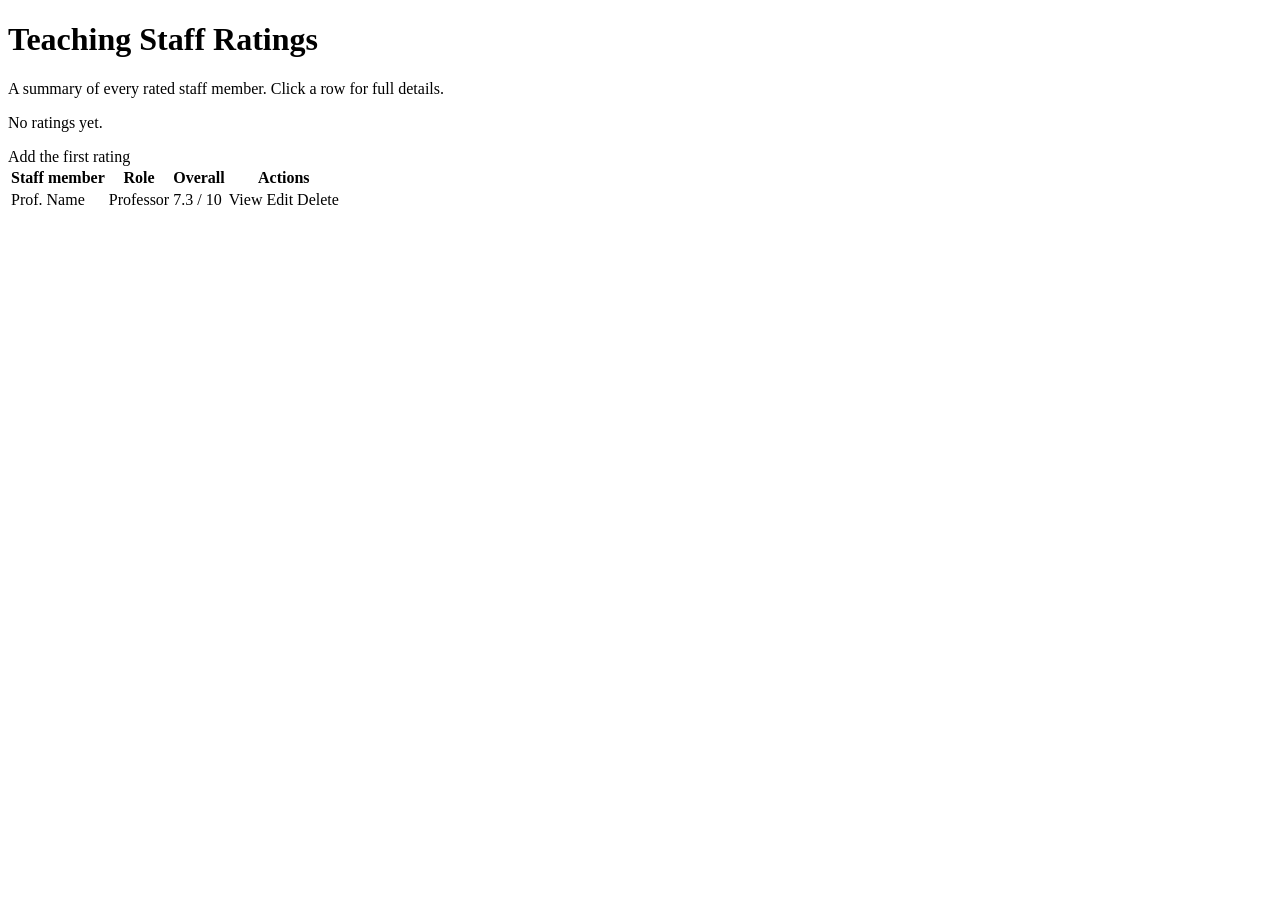
<file: src/main/resources/templates/index.html>
<!DOCTYPE html>
<html lang="en" xmlns:th="http://www.thymeleaf.org">
<head th:replace="~{fragments/layout :: head('All ratings')}"></head>
<body>
<nav th:replace="~{fragments/layout :: nav}"></nav>

<main class="container">
    <div th:replace="~{fragments/layout :: flash}"></div>

    <header class="page-head">
        <h1>Teaching Staff Ratings</h1>
        <p class="muted">A summary of every rated staff member. Click a row for full details.</p>
    </header>

    <div th:if="${#lists.isEmpty(ratings)}" class="empty">
        <p>No ratings yet.</p>
        <a class="btn btn--primary" th:href="@{/ratings/new}">Add the first rating</a>
    </div>

    <table th:unless="${#lists.isEmpty(ratings)}" class="table">
        <thead>
        <tr>
            <th>Staff member</th>
            <th>Role</th>
            <th class="num">Overall</th>
            <th class="actions-col">Actions</th>
        </tr>
        </thead>
        <tbody>
        <tr th:each="rating : ${ratings}">
            <td>

                <a th:href="@{/ratings/{id}(id=${rating.id})}" th:text="${rating.displayTitle}">Prof. Name</a>
            </td>
            <td>
                <span class="badge" th:text="${rating.roleType.label}">Professor</span>
            </td>
            <td class="num">
                <span class="score" th:text="${rating.overallScore}">7.3</span>
                <span class="muted">/ 10</span>
            </td>
            <td class="actions-col">
                <a class="btn btn--small" th:href="@{/ratings/{id}(id=${rating.id})}">View</a>
                <a class="btn btn--small" th:href="@{/ratings/{id}/edit(id=${rating.id})}">Edit</a>
                <a class="btn btn--small btn--danger" th:href="@{/ratings/{id}/delete(id=${rating.id})}">Delete</a>
            </td>
        </tr>
        </tbody>
    </table>
</main>

<footer th:replace="~{fragments/layout :: footer}"></footer>
</body>
</html>
</file>
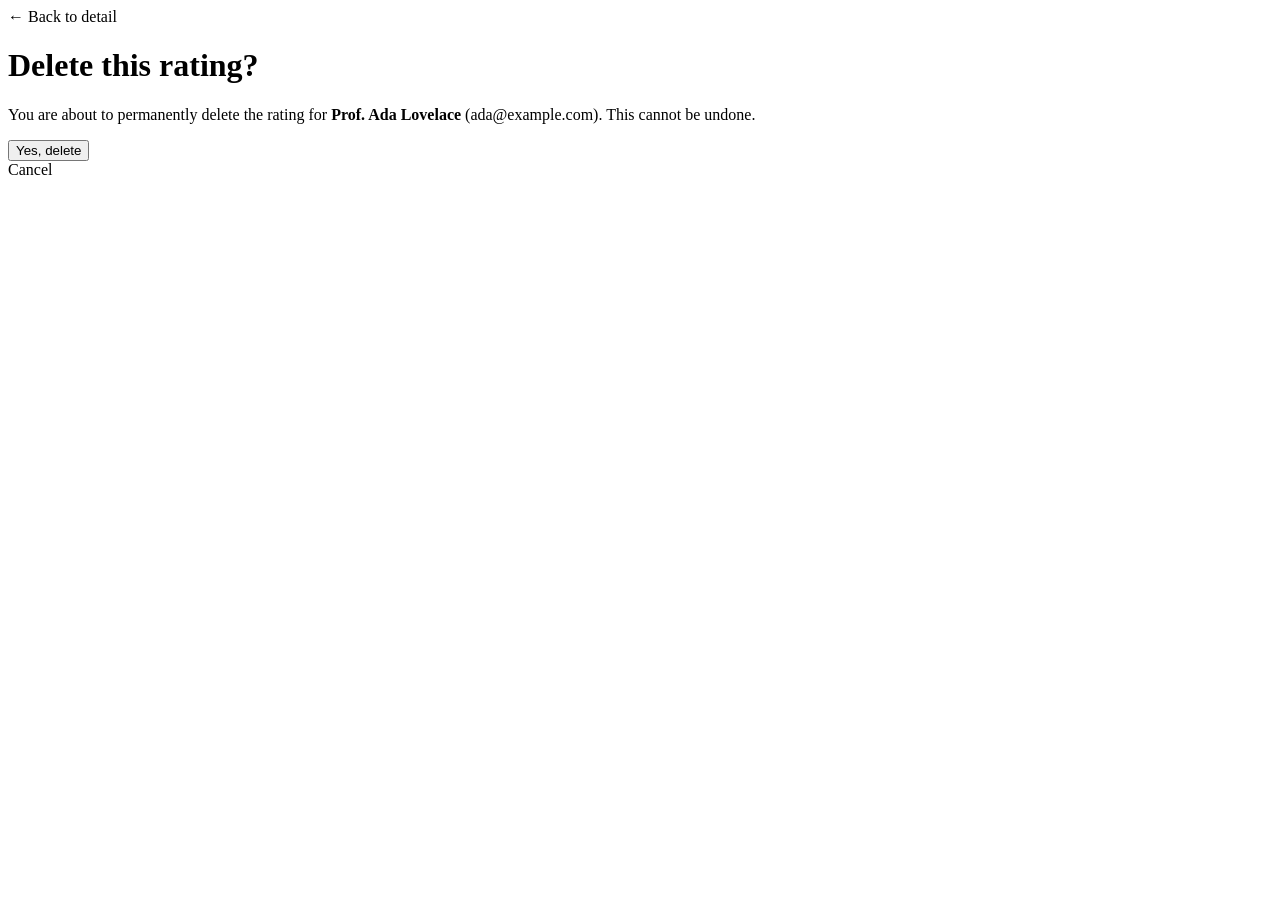
<file: src/main/resources/templates/delete.html>
<!DOCTYPE html>
<html lang="en" xmlns:th="http://www.thymeleaf.org">
<head th:replace="~{fragments/layout :: head('Confirm delete')}"></head>
<body>
<nav th:replace="~{fragments/layout :: nav}"></nav>

<main class="container container--narrow">
    <a class="back-link" th:href="@{/ratings/{id}(id=${rating.id})}">&larr; Back to detail</a>

    <div class="card">
        <h1>Delete this rating?</h1>
        <p>
            You are about to permanently delete the rating for
            <strong th:text="${rating.displayTitle}">Prof. Ada Lovelace</strong>
            (<span th:text="${rating.email}">ada@example.com</span>).
            This cannot be undone.
        </p>

        <div class="card__actions">

            <form th:action="@{/ratings/{id}/delete(id=${rating.id})}" method="post">
                <button type="submit" class="btn btn--danger">Yes, delete</button>
            </form>
            <a class="btn" th:href="@{/ratings/{id}(id=${rating.id})}">Cancel</a>
        </div>
    </div>
</main>

<footer th:replace="~{fragments/layout :: footer}"></footer>
</body>
</html>
</file>
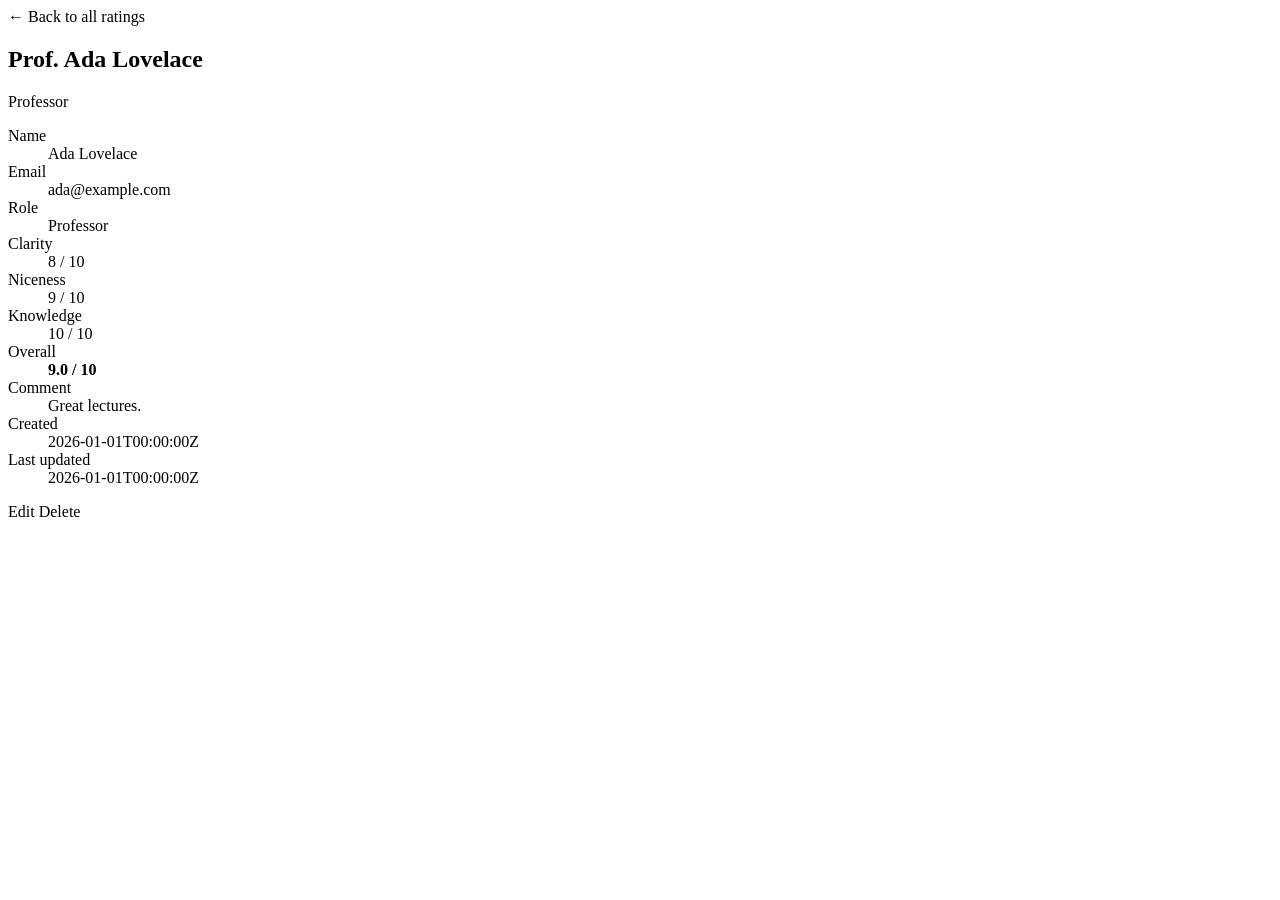
<file: src/main/resources/templates/detail.html>
<!DOCTYPE html>
<html lang="en" xmlns:th="http://www.thymeleaf.org">
<head th:replace="~{fragments/layout :: head('Rating detail')}"></head>
<body>
<nav th:replace="~{fragments/layout :: nav}"></nav>

<main class="container">
    <div th:replace="~{fragments/layout :: flash}"></div>

    <a class="back-link" th:href="@{/}">&larr; Back to all ratings</a>

    <article class="card">
        <header class="card__head">

            <h1 th:text="${rating.displayTitle}">Prof. Ada Lovelace</h1>
            <span class="badge" th:text="${rating.roleType.label}">Professor</span>
        </header>

        <dl class="detail-grid">
            <dt>Name</dt>
            <dd th:text="${rating.name}">Ada Lovelace</dd>

            <dt>Email</dt>
            <dd th:text="${rating.email}">ada@example.com</dd>

            <dt>Role</dt>
            <dd th:text="${rating.roleType.label}">Professor</dd>

            <dt>Clarity</dt>
            <dd th:text="${rating.clarity} + ' / 10'">8 / 10</dd>

            <dt>Niceness</dt>
            <dd th:text="${rating.niceness} + ' / 10'">9 / 10</dd>

            <dt>Knowledge</dt>
            <dd th:text="${rating.knowledgeableScore} + ' / 10'">10 / 10</dd>

            <dt>Overall</dt>
            <dd><strong th:text="${rating.overallScore} + ' / 10'">9.0 / 10</strong></dd>

            <dt>Comment</dt>
            <dd th:text="${rating.comment != null and !rating.comment.isBlank()} ? ${rating.comment} : '—'">
                Great lectures.
            </dd>

            <dt>Created</dt>
            <dd th:text="${rating.createdAt}">2026-01-01T00:00:00Z</dd>

            <dt>Last updated</dt>
            <dd th:text="${rating.updatedAt}">2026-01-01T00:00:00Z</dd>
        </dl>

        <div class="card__actions">
            <a class="btn btn--primary" th:href="@{/ratings/{id}/edit(id=${rating.id})}">Edit</a>
            <a class="btn btn--danger" th:href="@{/ratings/{id}/delete(id=${rating.id})}">Delete</a>
        </div>
    </article>
</main>

<footer th:replace="~{fragments/layout :: footer}"></footer>
</body>
</html>
</file>
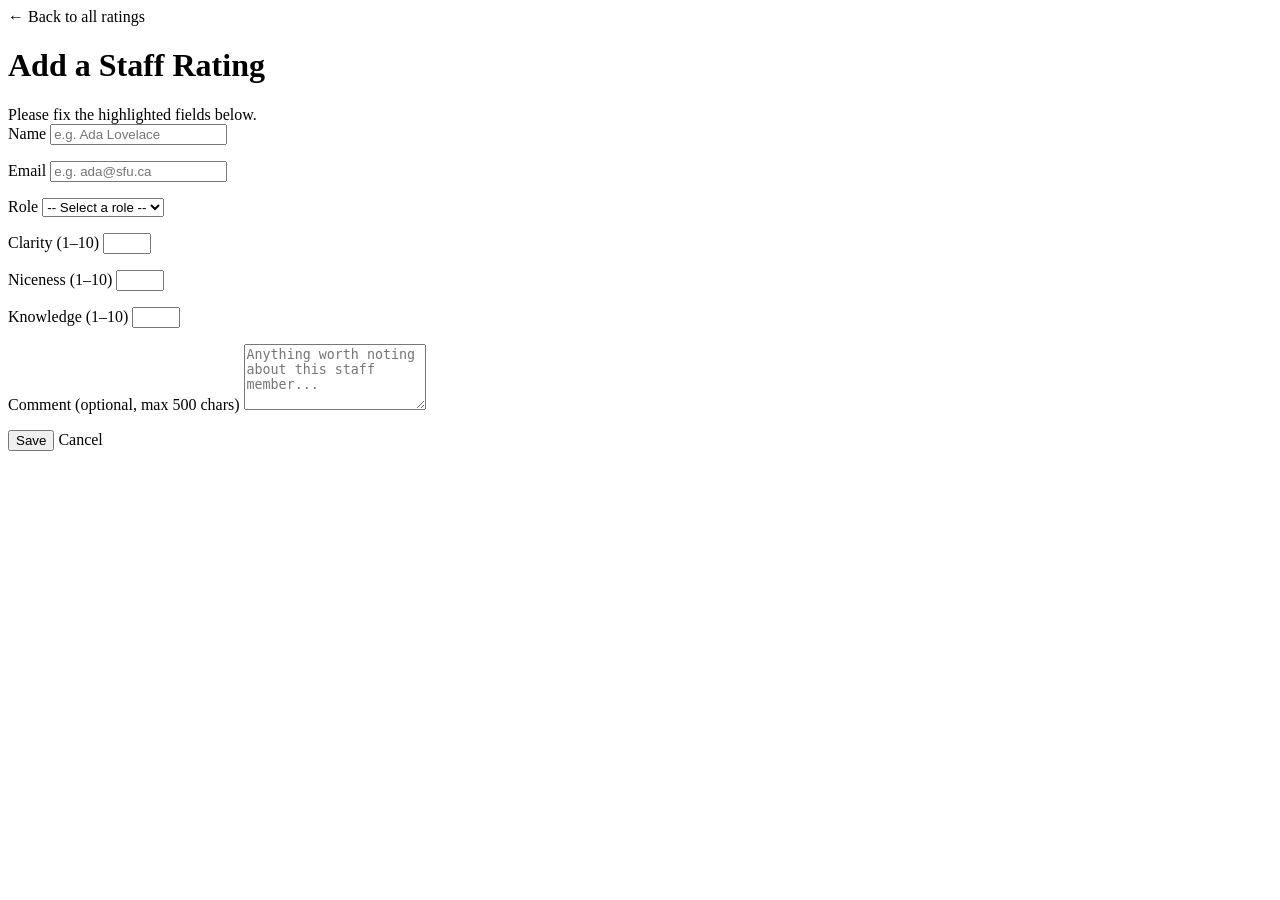
<file: src/main/resources/templates/form.html>
<!DOCTYPE html>
<html lang="en" xmlns:th="http://www.thymeleaf.org">
<head th:replace="~{fragments/layout :: head(${formTitle})}"></head>
<body>
<nav th:replace="~{fragments/layout :: nav}"></nav>

<main class="container container--narrow">
    <a class="back-link" th:href="@{/}">&larr; Back to all ratings</a>

    <h1 th:text="${formTitle}">Add a Staff Rating</h1>

    <form th:action="@{${formAction}}" th:object="${rating}" method="post" class="form" novalidate>

        <div class="flash flash--error" th:if="${#fields.hasAnyErrors()}">
            Please fix the highlighted fields below.
        </div>

        <div class="field">
            <label for="name">Name</label>
            <input type="text" id="name" th:field="*{name}" placeholder="e.g. Ada Lovelace"/>
            <p class="field__error" th:if="${#fields.hasErrors('name')}" th:errors="*{name}"></p>
        </div>

        <div class="field">
            <label for="email">Email</label>
            <input type="text" id="email" th:field="*{email}" placeholder="e.g. ada@sfu.ca"/>
            <p class="field__error" th:if="${#fields.hasErrors('email')}" th:errors="*{email}"></p>
        </div>

        <div class="field">
            <label for="roleType">Role</label>
            <select id="roleType" th:field="*{roleType}">
                <option value="">-- Select a role --</option>
                <option th:each="role : ${roles}"
                        th:value="${role}"
                        th:text="${role.label}">Professor</option>
            </select>
            <p class="field__error" th:if="${#fields.hasErrors('roleType')}" th:errors="*{roleType}"></p>
        </div>

        <div class="field-row">
            <div class="field">
                <label for="clarity">Clarity (1–10)</label>
                <input type="number" id="clarity" th:field="*{clarity}" min="1" max="10"/>
                <p class="field__error" th:if="${#fields.hasErrors('clarity')}" th:errors="*{clarity}"></p>
            </div>

            <div class="field">
                <label for="niceness">Niceness (1–10)</label>
                <input type="number" id="niceness" th:field="*{niceness}" min="1" max="10"/>
                <p class="field__error" th:if="${#fields.hasErrors('niceness')}" th:errors="*{niceness}"></p>
            </div>

            <div class="field">
                <label for="knowledgeableScore">Knowledge (1–10)</label>
                <input type="number" id="knowledgeableScore" th:field="*{knowledgeableScore}" min="1" max="10"/>
                <p class="field__error" th:if="${#fields.hasErrors('knowledgeableScore')}"
                   th:errors="*{knowledgeableScore}"></p>
            </div>
        </div>

        <div class="field">
            <label for="comment">Comment <span class="muted">(optional, max 500 chars)</span></label>
            <textarea id="comment" th:field="*{comment}" rows="4"
                      placeholder="Anything worth noting about this staff member..."></textarea>
            <p class="field__error" th:if="${#fields.hasErrors('comment')}" th:errors="*{comment}"></p>
        </div>

        <div class="form__actions">
            <button type="submit" class="btn btn--primary">Save</button>
            <a class="btn" th:href="@{/}">Cancel</a>
        </div>
    </form>
</main>

<footer th:replace="~{fragments/layout :: footer}"></footer>
</body>
</html>
</file>
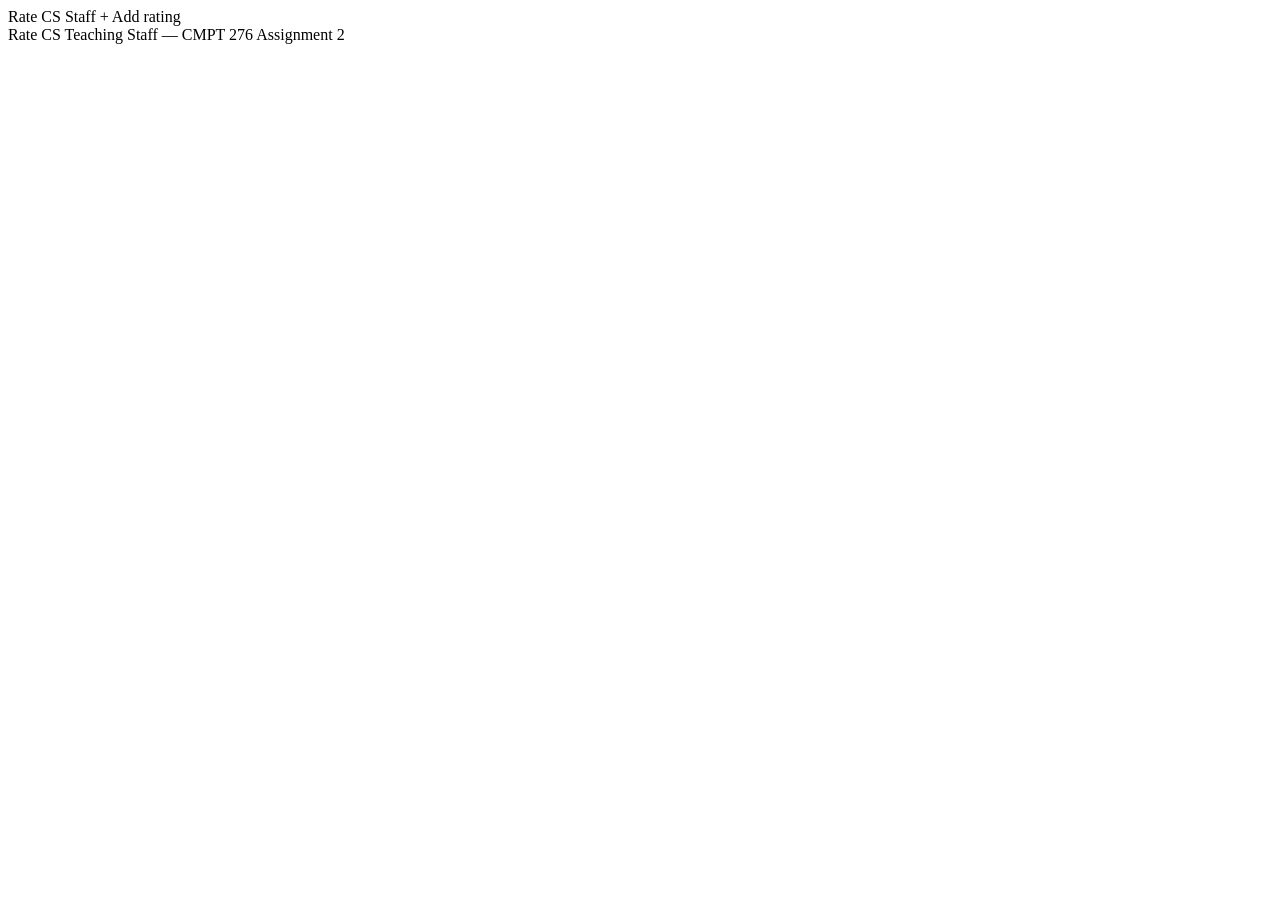
<file: src/main/resources/templates/fragments/layout.html>
<!DOCTYPE html>
<html xmlns:th="http://www.thymeleaf.org">

<head th:fragment="head(pageTitle)">
    <meta charset="UTF-8"/>
    <meta name="viewport" content="width=device-width, initial-scale=1.0"/>
    <title th:text="${pageTitle} + ' · Rate CS Staff'">Rate CS Staff</title>
    <link rel="stylesheet" th:href="@{/css/styles.css}"/>
</head>

<body>

<nav th:fragment="nav" class="nav">
    <a class="nav__brand" th:href="@{/}">Rate CS Staff</a>
    <a class="btn btn--primary" th:href="@{/ratings/new}">+ Add rating</a>
</nav>

<div th:fragment="flash">
    <div class="flash flash--success" th:if="${message}" th:text="${message}"></div>
    <div class="flash flash--error" th:if="${error}" th:text="${error}"></div>
</div>

<footer th:fragment="footer" class="footer">
    <span>Rate CS Teaching Staff — CMPT 276 Assignment 2</span>
</footer>

</body>
</html>
</file>
